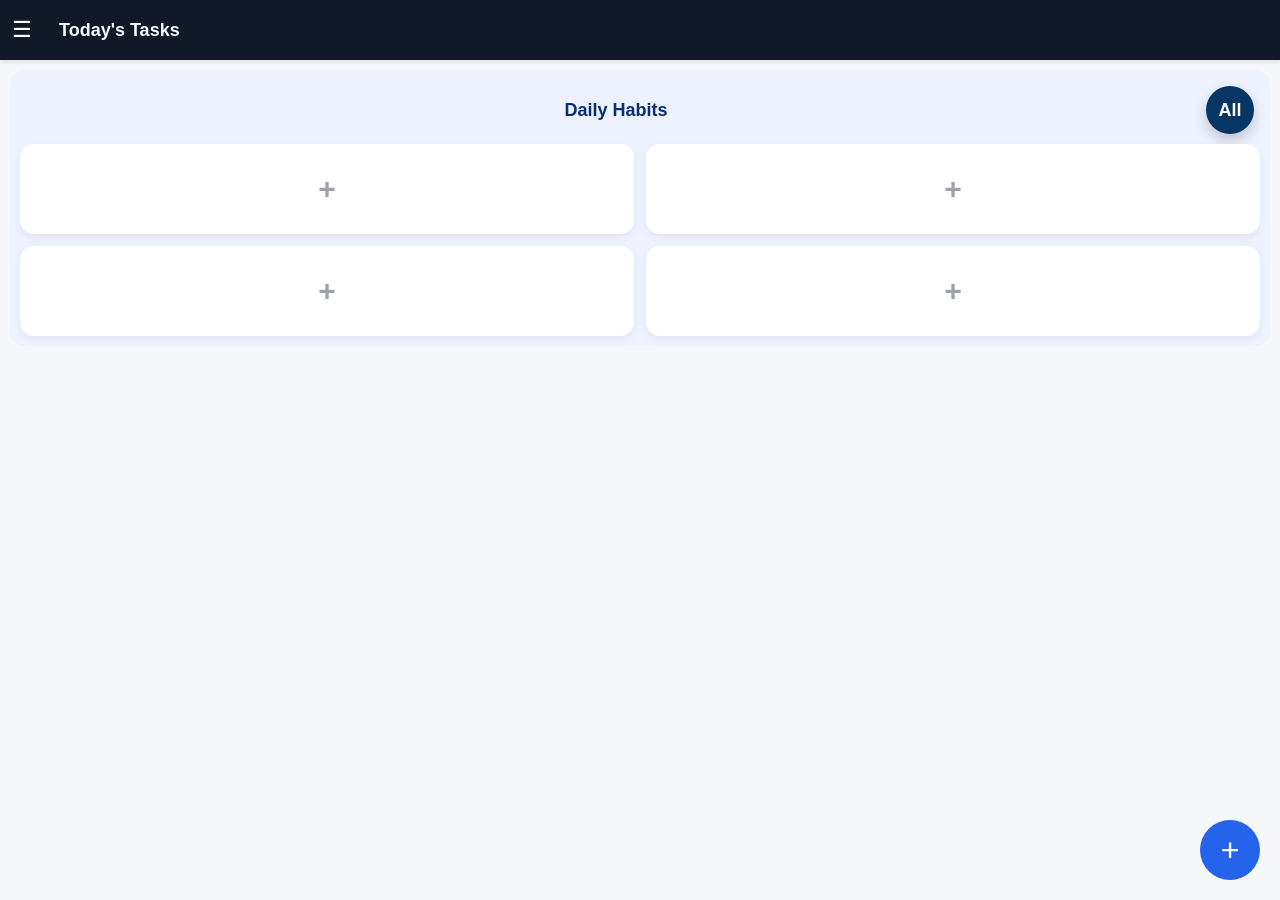
<file: index.html>
<!DOCTYPE html>
<html lang="en">
<head>
  <meta charset="UTF-8">
  <meta name="viewport" content="width=device-width, initial-scale=1.0">

  <title>Todo App</title>

  <link rel="stylesheet" href="css/style.css">
</head>
<body>

  <!-- Sidebar -->
  <div class="sidebar" id="sidebar">

    <div class="sidebar-header">
      <h2>Todo</h2>

      <button id="closeBtn">
        ✕
      </button>
    </div>

    <ul>
        <li class="menu-item" data-page="today">Today</li>
        <li class="menu-item" data-page="all">All Tasks</li>
        <li class="menu-item" data-page="important">Important</li>
    </ul>

  </div>

  <!-- Overlay -->
  <div class="overlay" id="overlay"></div>

  <!-- Main -->
  <main>

    <!-- Navbar -->
    <header class="navbar">

      <button id="menuBtn">
        ☰
      </button>

      <h1>Today's Tasks</h1>

    </header>

    <!-- Tasks -->

    <!-- ========================= -->
  <!-- HABITS SECTION -->
  <!-- ========================= -->

 <section class="habit-section">

  <div class="habit-header">

    <h2>Daily Habits</h2>

    <button id="allHabitsBtn" class="all-habits-btn">
      All
    </button>

  </div>

  <div class="habit-grid"></div>

</section>

    <section class="task-list">

    </section>

    <!-- Floating Button -->
    <button class="add-btn">
      +
    </button>

  </main>
  <!-- Task Modal -->
<div class="modal" id="taskModal">

  <div class="modal-content">

    <h2>Add Task</h2>

    <input type="text" id="taskName" placeholder="Task Name">

    <label>Start Date & Time</label>
    <input type="datetime-local" id="startDateTime">

    <label>End Date & Time</label>
    <input type="datetime-local" id="endDateTime">

    <textarea id="taskNotes" placeholder="Notes"></textarea>

    <label>Color</label>

    <select id="taskColor">

    <option value="red">Red</option>

    <option value="yellow">Yellow</option>

    <option value="blue">Blue</option>

    <option value="green">Green</option>

    <option value="orange">Orange</option>

    </select>

    <!-- <textarea id="taskNotes" placeholder="Notes"></textarea>

    <label>Select Color</label>

    <input type="color" id="taskColor"> -->

    <div class="modal-buttons"> 
        

      <button id="saveTaskBtn">
        Save
      </button>

      <button id="cancelBtn">
        Cancel
      </button>

    </div>

  </div>

</div>

<div class="habit-modal" id="habitModal">

  <div class="habit-modal-content">

    <div class="habit-modal-header">
      <h2>All Habits</h2>
      <button id="closeHabitModal">✕</button>
    </div>

    <div class="habit-add">
      <input id="habitInput" placeholder="New habit...">
      <button id="addHabitBtn">+</button>
    </div>

    <div class="habit-list"></div>

  </div>

</div>

    <script src="js/utils.js"></script>
    <script src="js/sidebar.js"></script>
    <script src="js/modal.js"></script>
    <script src="js/task.js"></script>
    <script src="js/habit.js"></script>
    <script src="js/app.js"></script>


</body>
</html>
</file>
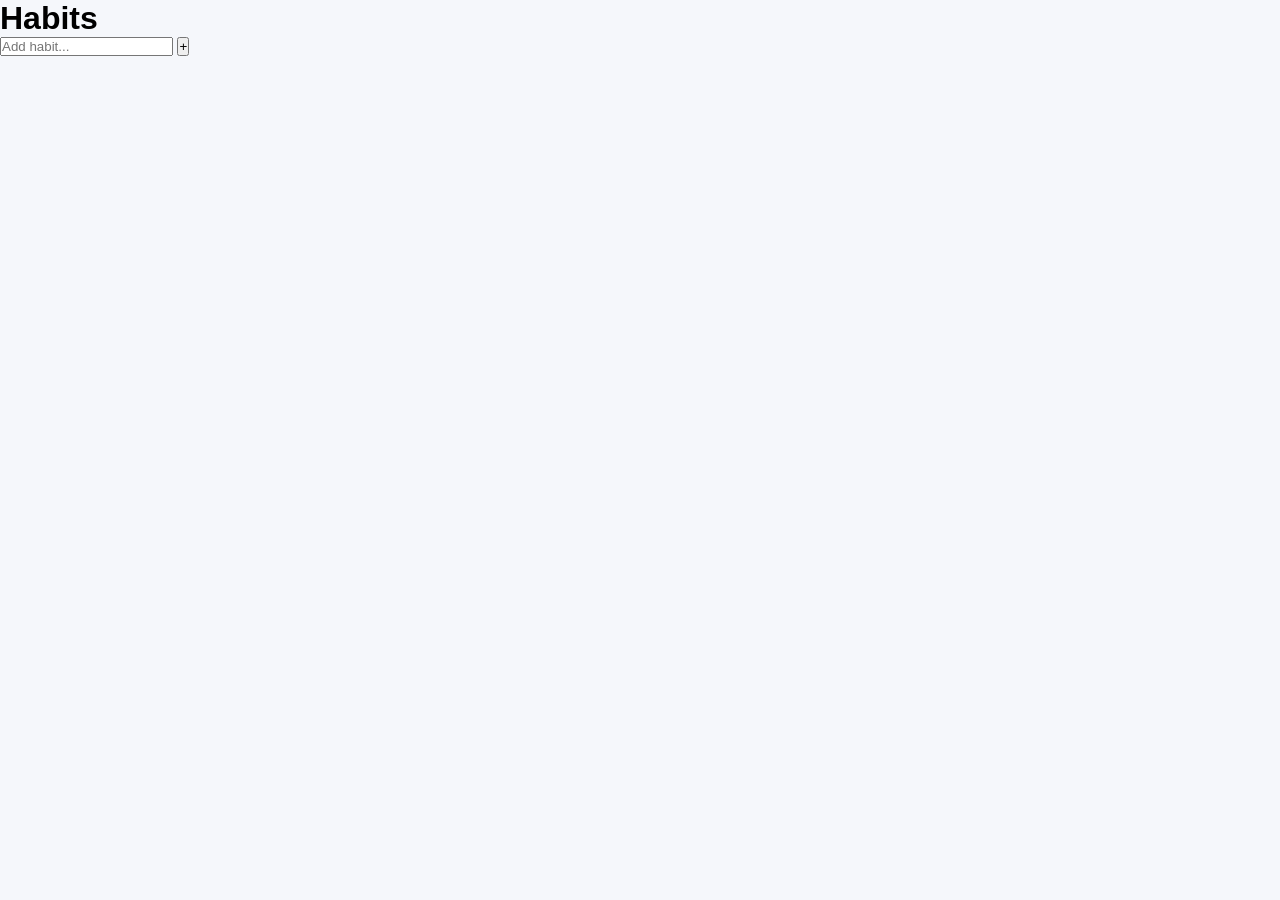
<file: habit.html>
<!DOCTYPE html>
<html>
<head>
  <link rel="stylesheet" href="css/style.css">
</head>
<body>

  <header>
    <h1>Habits</h1>
  </header>

  <div class="habit-input-box">

    <input id="habitInput" placeholder="Add habit...">

    <button class="add-habit-btn">+</button>

  </div>

  <div class="habit-list"></div>

  <script src="js/habit.js"></script>

</body>
</html>
</file>
<file: css/style.css>
*{
  margin:0;
  padding:0;
  box-sizing:border-box;
  font-family:Arial;
}

body {
  margin: 0;
  font-family: Arial, sans-serif;
  background: #f5f7fb; /* light home background */
}
/* Navbar */

.navbar{
  height:60px;

  display:flex;
  align-items:center;
  box-shadow:0 2px 5px rgba(0,0,0,0.1);
  background: #111827; /* dark bar */
  color: #ffffff;
  padding: 14px 12px;
  display: flex;
  align-items: center;
  gap: 12px;

}

.navbar h1 {
  font-size: 18px;
  color: #f9fafb;
  font-weight: 600;
}

/* menu button */

#menuBtn{
  border:none;
  background:transparent;
  color: white;
  font-size:22px;
  cursor:pointer;
}

.navbar h1{
  margin-left:15px;
}

/* Sidebar */

.sidebar{
  position:fixed;

  top:0;
  left:-260px;

  width:260px;
  height:100vh;

  background:#1e293b;
  color:white;

  transition:0.3s;

  padding:20px;

  z-index:1000;
}

.sidebar.active{
  left:0;
}

.sidebar-header{
  display:flex;
  justify-content:space-between;
  margin-bottom:30px;
}

#closeBtn{
  background:none;
  border:none;
  color:white;
  font-size:22px;
}

.sidebar ul{
  list-style:none;
}

.sidebar li{
  padding:15px;
  border-radius:8px;
  margin-bottom:10px;
}

.sidebar li:hover{
  background:#334155;
}

/* Overlay */

.overlay{
  position:fixed;

  top:0;
  left:0;

  width:100%;
  height:100%;

  background:rgba(0,0,0,0.4);

  display:none;

  z-index:999;
}

.overlay.active{
  display:block;
}

/* Tasks */

.task-list{
  padding:20px;

  display:flex;
  flex-direction:column;
  gap:15px;
}

/* .task-card{
  background:white;

  padding:20px;

  border-radius:12px;

  box-shadow:0 2px 5px rgba(0,0,0,0.1);
} */





/* Floating Add Button */

.add-btn{
  position:fixed;

  right:20px;
  bottom:20px;

  width:60px;
  height:60px;

  border:none;
  border-radius:50%;

  background:#2563eb;
  color:white;

  font-size:32px;
}
/* Modal */

.modal{
  position:fixed;

  top:0;
  left:0;

  width:100%;
  height:100%;

  background:rgba(0,0,0,0.5);

  display:none;

  justify-content:center;
  align-items:center;

  z-index:2000;
}

.modal.active{
  display:flex;
}

/* Modal Box */

.modal-content{
  background:white;

  width:90%;
  max-width:400px;

  padding:20px;

  border-radius:15px;

  display:flex;
  flex-direction:column;

  gap:15px;
}

.modal-content input,
.modal-content textarea{
  padding:12px;

  border:1px solid #ccc;

  border-radius:8px;
}

.modal-content textarea{
  resize:none;
  height:100px;
}

/* Buttons */

.modal-buttons{
  display:flex;
  gap:10px;
}

.modal-buttons button{
  flex:1;

  padding:12px;

  border:none;

  border-radius:8px;

  cursor:pointer;
}

#saveTaskBtn{
  background:#2563eb;
  color:white;
}

#cancelBtn{
  background:#ddd;
}

/* .task-actions{
  margin-top:15px;

  display:flex;
  gap:10px;
} */

.task-actions button{
  padding:8px 12px;

  border:none;
  border-radius:8px;

  cursor:pointer;
}

/* .done-btn{
  background:#22c55e;
  color:white;
} */

/* .delete-btn{
  background:#ef4444;
  color:white;
} */

.time-block{
  display:flex;
  flex-direction:column;
  align-items:flex-end;

  font-size:12px;
  color:#555;
}

.time{
  font-size:16px;
  font-weight:bold;
}


/* =========================
   TASK CARD
========================= */

.task-card {
  background: white;
  border-radius: 18px;
  padding: 16px;
  margin-bottom: 14px;

  box-shadow:
    0 4px 12px rgba(0,0,0,0.05);

  display: flex;
  flex-direction: column;
  gap: 16px;
}



/* =========================
   TOP SECTION
========================= */

.task-top{

  display:flex;

  justify-content:space-between;

  gap:15px;

}



/* =========================
   LEFT SIDE
========================= */

.task-left{

  display:flex;

  gap:12px;

  flex:1;

}



/* =========================
   STAR BUTTON
========================= */

.star-btn{

  background:none;

  border:none;

  font-size:24px;

  cursor:pointer;

  color:orange;

}



/* =========================
   TASK INFO
========================= */

.task-info{

  flex:1;

}



/* TASK TITLE */

.task-title{

  font-size:22px;

  font-weight:700;

  margin-bottom:8px;

}

.task-start {
  margin-top: 4px;
  font-size: 13px;
  color: #6b7280;
}



/* START DATE */

.start-date{

  font-size:13px;

  color:#666;

  margin-bottom:10px;

}



/* DESCRIPTION */

.task-notes {
  margin-top: 10px;
  font-size: 14px;
  line-height: 1.5;
  color: #374151;
}



/* =========================
   RIGHT SIDE
========================= */

.task-right {
  text-align: right;
  min-width: 90px;
}

.remaining-label {
  font-size: 12px;
  color: #6b7280;
}


/* ENDS IN */

.end-label{

  font-size:12px;

  color:#777;

}



/* REMAINING TIME */

.remaining-time {
  font-size: 20px;
  font-weight: 700;
  color: #4f46e5;
  margin-top: 4px;
}



/* END DATE */

.end-date {
  margin-top: 8px;
  font-size: 13px;
  color: #111827;
}

.end-date-small {
  font-size: 12px;
  color: #6b7280;
}




/* =========================
   ACTION BUTTONS
========================= */

.task-actions {
  display: flex;
  gap: 10px;
}


.task-actions button {
  flex: 1;
  border: none;
  border-radius: 10px;
  padding: 10px;
  cursor: pointer;
  font-size: 14px;
}


.done-btn,
.delete-btn{

  border:none;

  padding:10px 14px;

  border-radius:10px;

  cursor:pointer;

}



.done-btn{

  /* background:#22c55e; */
  background: #549351;

  color:white;

}



.delete-btn{

  background:#c91f1f;

  color:white;

}

.edit-btn{

  background:#f7a138;

  color:white;

  border:none;

  padding:10px 14px;

  border-radius:10px;

  cursor:pointer;

}




/* =========================
HABIT SECTION
========================= */
.habit-section {
  background: #eef2ff; /* light colored section */
  margin: 10px;
  padding: 10px;
  border-radius: 14px;
}

/* header */
.habit-header {
  display: flex;
  justify-content: space-between;
  align-items: center;
  padding: 6px 6px 10px;
}

/* center title style */
.habit-header h2 {
  margin: 0 auto;
  color: #062f75; /* purple highlight */
  font-size: 18px;
  font-weight: 700;
}

/* =========================
HABIT GRID
========================= */
.habit-grid {
  display: grid;
  grid-template-columns: repeat(2, 1fr);
  gap: 12px;
}

/* habit box */
.habit-box {
  height: 90px;
  background: #ffffff;
  border-radius: 14px;
  display: flex;
  justify-content: center;
  align-items: center;
  font-size: 16px;   /* bigger text */
  font-weight: 600;
  position: relative;
  box-shadow: 0 4px 10px rgba(0,0,0,0.05);
}

/* empty box */
.empty-habit {
  font-size: 30px;
  color: #9ca3af;
}

/* =========================
TICK BUTTON (BIG CIRCLE)
========================= */
.habit-box .tick {
  position: absolute;
  bottom: 8px;
  right: 8px;

  width: 36px;
  height: 36px;

  border-radius: 50%;
  border: none;

  background: #8fb4d0;
  color: white;

  font-size: 16px;
  cursor: pointer;
}

/* =========================
ALL HABITS BUTTON (VISIBLE + BIG)
========================= */
#allHabitsBtn {
  width: 48px;
  height: 48px;
  border-radius: 50%;
  border: none;

  background: #073664;
  color: white;

  font-size: 18px;
  font-weight: bold;

  display: flex;
  justify-content: center;
  align-items: center;

  cursor: pointer;
  box-shadow: 0 6px 14px rgba(0,0,0,0.2);
}

/* =========================
TASK SECTION
========================= */
.task-list {
  padding: 10px;
}

/* task card */
.task-card {
  background: white;
  border-radius: 12px;
  padding: 10px;
  margin-bottom: 10px;
  box-shadow: 0 4px 10px rgba(0,0,0,0.05);
}

/* =========================
MODAL FIX (TASK + HABIT)
========================= */
.modal,
.habit-modal {
  position: fixed;
  inset: 0;
  background: rgba(0, 0, 0, 0.5);
  display: none;
  justify-content: center;
  align-items: center;
  z-index: 1000;
}

.modal.active,
.habit-modal.active {
  display: flex;
}

/* modal box */
.modal-content,
.habit-modal-content {
  width: 92%;
  max-width: 420px;
  background: white;
  border-radius: 14px;
  padding: 16px;
}

/* =========================
MODAL BUTTONS FIX
========================= */
.modal-buttons button {
  padding: 10px 14px;
  border: none;
  border-radius: 8px;
  cursor: pointer;
}

#saveTaskBtn {
  background: #87a86f;
  color: white;
}

#cancelBtn {
  background: #ef4444;
  color: white;
}

/* =========================
HABIT ITEM
========================= */
/* .habit-item {
  display: flex;
  justify-content: space-between;
  padding: 10px;
  border-bottom: 1px solid #eee;
  font-size: 14px;
} */

/* =========================
RESPONSIVE
========================= */
@media (max-width: 480px) {

  .habit-box {
    height: 80px;
    font-size: 14px;
  }

  .navbar h1 {
    font-size: 16px;
  }

  #allHabitsBtn {
    width: 44px;
    height: 44px;
  }

  .task-top {
    flex-direction: column;
  }

  .task-right {
    text-align: left;
  }

  .task-actions {
    flex-direction: column;
  }

  .timer-buttons {
    flex-direction: column;
  }


}

/* =========================
HABIT MODAL HEADER
========================= */
.habit-modal-header {
  display: flex;
  justify-content: space-between;
  align-items: center;
  margin-bottom: 12px;
}

.habit-modal-header h2 {
  font-size: 18px;
  font-weight: 700;
  color: #111827;
}

/* close button (✕) */
#closeHabitModal {
  width: 34px;
  height: 34px;
  border-radius: 50%;
  border: none;

  background: #ef4444;
  color: white;

  font-size: 16px;
  cursor: pointer;
}

/* =========================
HABIT ADD ROW
========================= */
.habit-add {
  display: flex;
  gap: 8px;
  margin: 12px 0;
}

.habit-add input {
  flex: 1;
  padding: 10px 12px;

  border: 1px solid #e5e7eb;
  border-radius: 10px;

  outline: none;
  font-size: 14px;
}

/* plus button */
.habit-add button {
  width: 32px;
  height: 42px;

  border-radius: 10px;
  border: none;

  background: #d8d361;
  color: white;

  font-size: 20px;
  cursor: pointer;
}

/* =========================
HABIT LIST ITEM
========================= */
.habit-item {
  display: flex;
  justify-content: space-between;
  align-items: center;

  padding: 10px 8px;
  border-bottom: 1px solid #f1f5f9;

  font-size: 16px;
  color: #04302d;
}

/* name */
.habit-item span {
  flex: 1;
}

/* tick + delete buttons */
.habit-item button {
  border: none;
  background: transparent;
  cursor: pointer;
  font-size: 16px;
  margin-left: 6px;
}

/* tick button */
.habit-item .tick {
  width: 30px;
  height: 30px;
  border-radius: 50%;

  background: #303f60;
  color: white;

  display: flex;
  align-items: center;
  justify-content: center;
}

/* delete */
.habit-item .delete {
  color: #ef4444;
}

/* =========================
EMPTY TEXT STYLE (optional)
========================= */
.habit-empty {
  text-align: center;
  color: #9ca3af;
  font-size: 14px;
  padding: 10px;
}

/* =========================
TASK TIMER
========================= */
.task-timer {
  background: #f9fafb;
  border-radius: 14px;
  padding: 12px;
}


.timer-display {
  font-size: 28px;
  font-weight: 700;
  text-align: center;
  color: #111827;
}

.timer-buttons {
  display: flex;
  justify-content: center;
  gap: 10px;
  margin-top: 12px;
}

.timer-buttons button {
  border: none;
  border-radius: 10px;
  padding: 10px 16px;
  cursor: pointer;
  font-size: 14px;
}

/* start */
.start-timer {
  background: #364155;
  color: white;
}

/* reset */
.reset-timer {
  background: #977c7c;
  color: white;
}

.remaining-time.expired {
  color: red;
  font-weight: bold;
}
</file>
